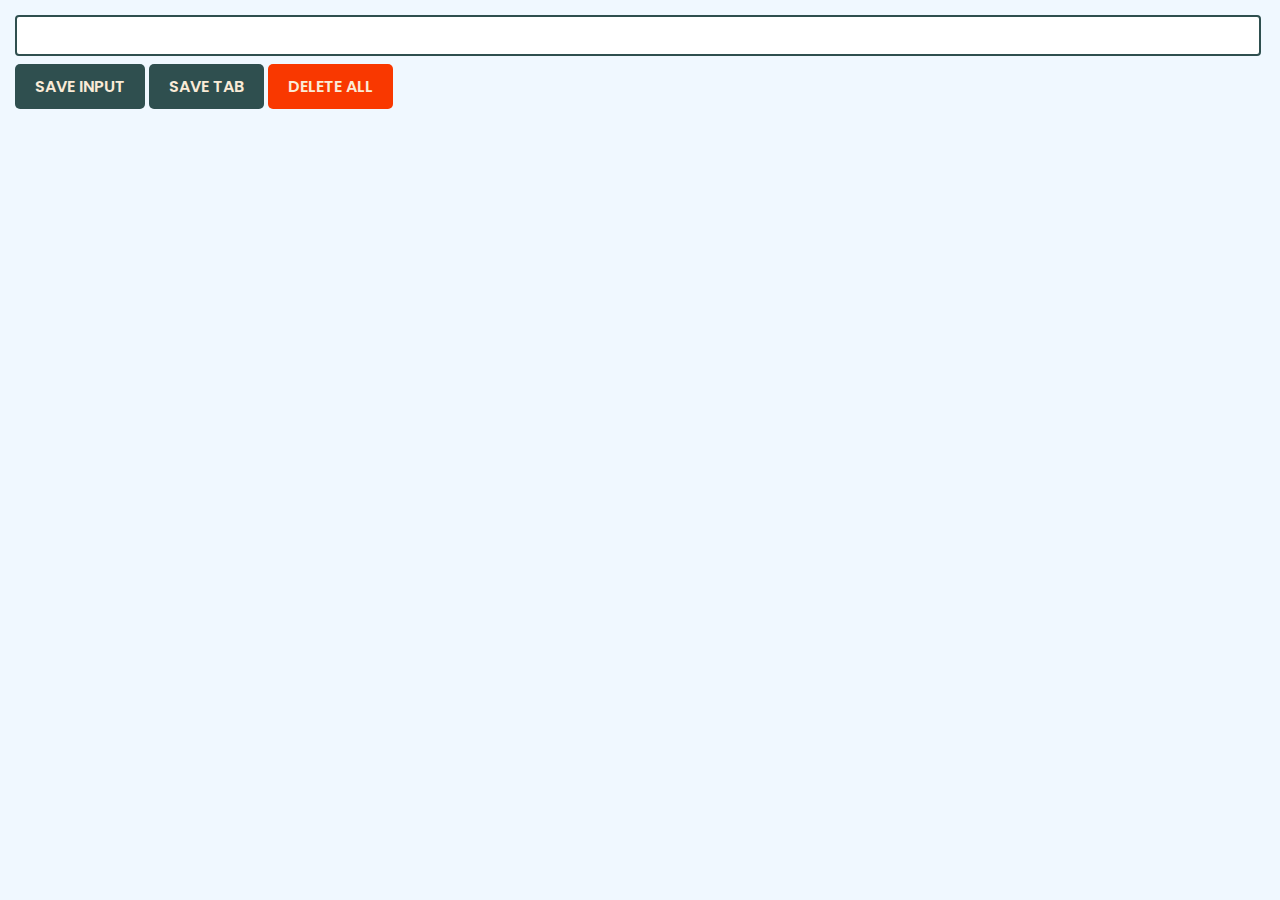
<file: Extension for Chrome/index.html>
<!DOCTYPE html>
<html>
    <head>
        <link rel="stylesheet" href="style.css">
        <link rel="preconnect" href="https://fonts.googleapis.com">
        <link rel="preconnect" href="https://fonts.gstatic.com" crossorigin>
        <link href="https://fonts.googleapis.com/css2?family=Happy+Monkey&family=Poppins:wght@500;600;700&family=Roboto+Slab:wght@600&display=swap" rel="stylesheet">
    </head>
    <body>
        <input type="text" id="input">
        <button id="save">SAVE INPUT</button>
        <button id="savetab">SAVE TAB</button>
        <button id="deleteall">DELETE ALL</button>
        <ul id="ul"></ul>
        <script src="index.js"></script>
    </body>
</html>
</file>
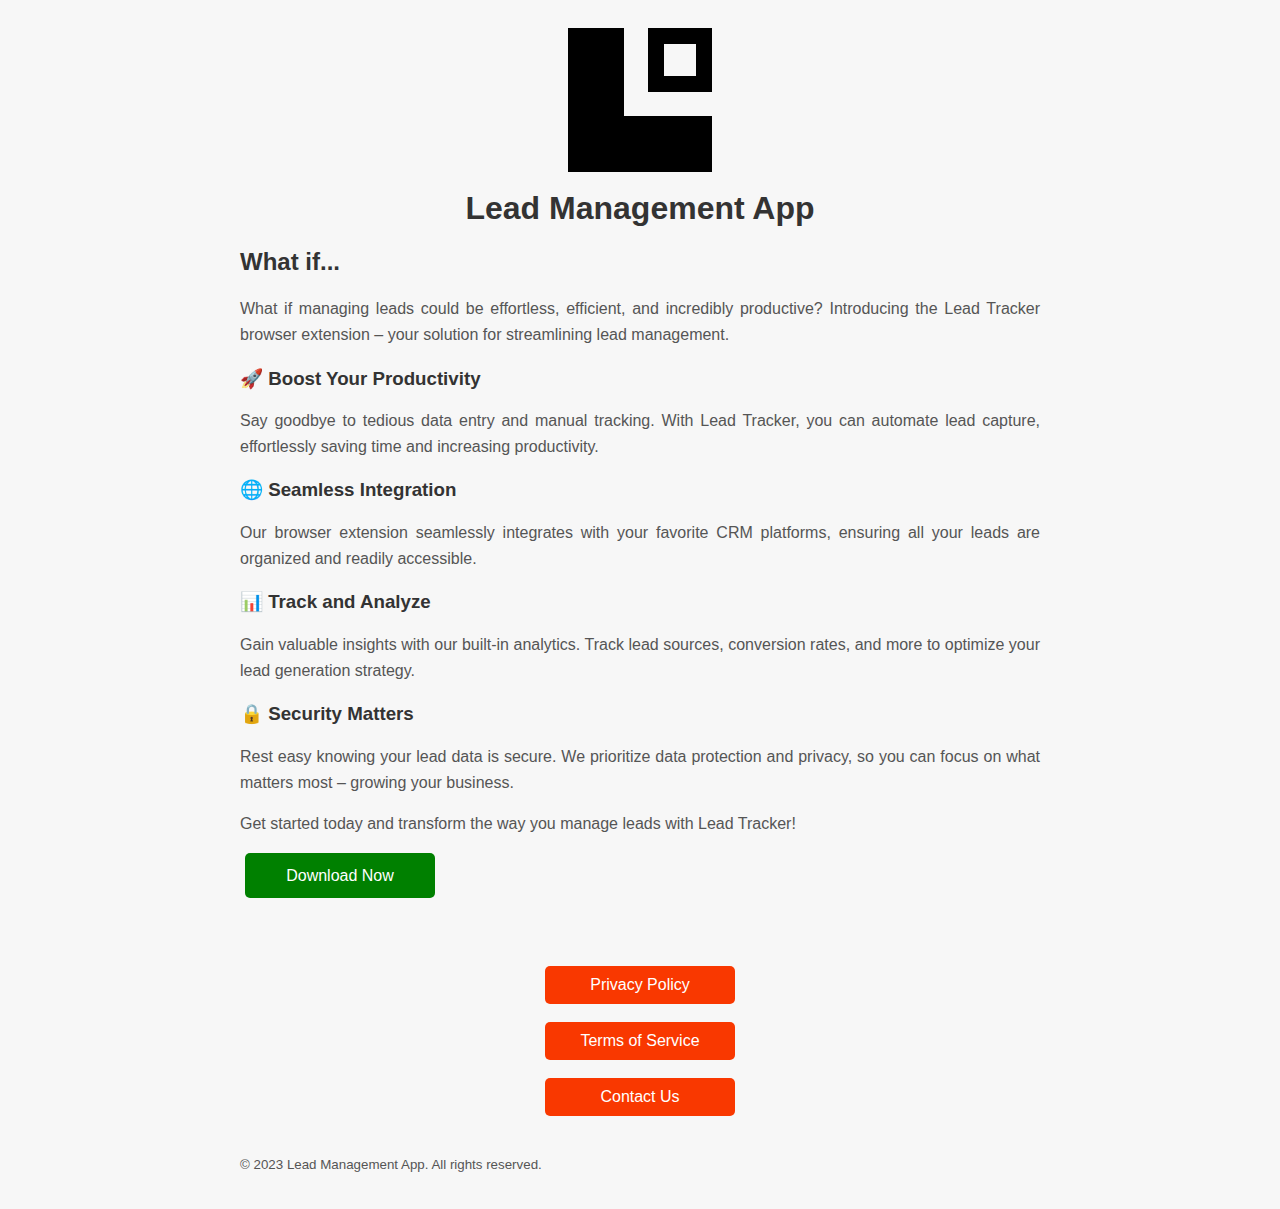
<file: Landing page/index.html>
<!DOCTYPE html>
<html lang="en">
    <head>
        <meta charset="UTF-8">
        <meta name="viewport" content="width=device-width, initial-scale=1.0">
        <title>Lead Management Application</title>
        <link rel="stylesheet" href="style.css">
        <!-- Your additional meta tags, favicon, or other linked resources -->
    </head>
    <body>
        <div>
            <img src="icon.svg" width="20%">
            <h1>Lead Management App</h1>
            <h2>What if...</h2>
            <p>What if managing leads could be effortless, efficient, and incredibly productive? Introducing the Lead Tracker browser extension – your solution for streamlining lead management.</p>
            <h3>🚀 Boost Your Productivity</h3>
            <p>Say goodbye to tedious data entry and manual tracking. With Lead Tracker, you can automate lead capture, effortlessly saving time and increasing productivity.</p>
            <h3>🌐 Seamless Integration</h3>
            <p>Our browser extension seamlessly integrates with your favorite CRM platforms, ensuring all your leads are organized and readily accessible.</p>
            <h3>📊 Track and Analyze</h3>
            <p>Gain valuable insights with our built-in analytics. Track lead sources, conversion rates, and more to optimize your lead generation strategy.</p>
            <h3>🔒 Security Matters</h3>
            <p>Rest easy knowing your lead data is secure. We prioritize data protection and privacy, so you can focus on what matters most – growing your business.</p>
            <p>Get started today and transform the way you manage leads with Lead Tracker!</p>
            <p><a href="LeadTracker.zip" id="download" download="true">Download Now</a></p>

            <footer>
                <nav>
                    <ul>
                        <li><a href="privacy.html" target="_blank">Privacy Policy</a></li>
                        <li><a href="terms.html" target="_blank">Terms of Service</a></li>
                        <li><a href="contact.html" target="_blank">Contact Us</a></li>
                    </ul>
                </nav>
                <small>
                    <p>&copy; 2023 Lead Management App. All rights reserved.</p>
                </small>
            </footer>
        </div>
    </body>
</html>
</file>
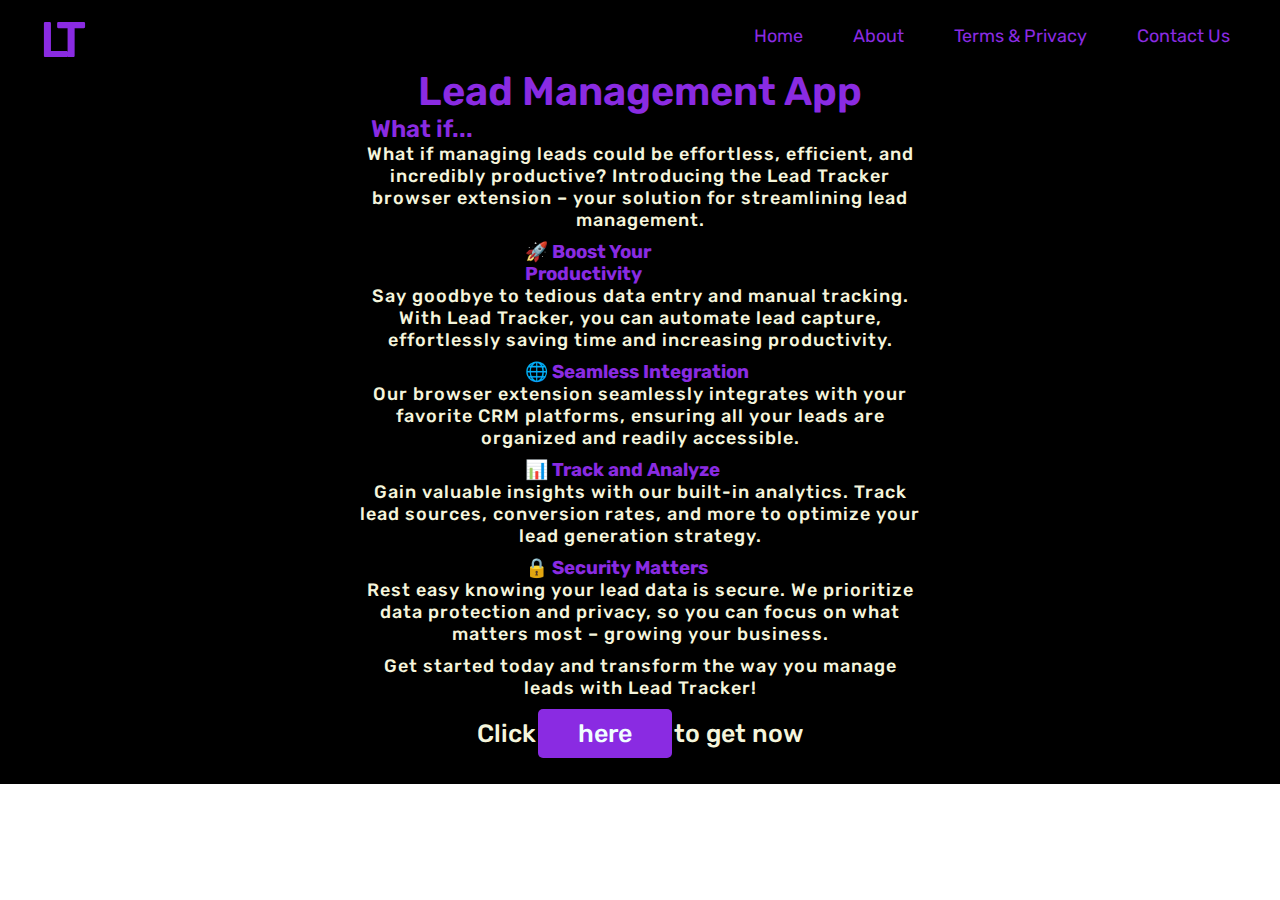
<file: Landing-page/index.html>
<html>
    <head>
        <title>Lead Management</title>
        <meta charset="utf-8">
        <link rel="stylesheet" href="style.css">
        <meta name="viewport" content="width=device-width, initial-scale=1">
        <link rel="preconnect" href="https://fonts.googleapis.com">
        <link rel="preconnect" href="https://fonts.gstatic.com" crossorigin>
        <link href="https://fonts.googleapis.com/css2?family=Rubik:wght@400;500;900&display=swap" rel="stylesheet">
    </head>
    <body>
        <div class="header">
            <nav class="navbar">
                <div class="logo">LT</div>
                <a href="#" class="toggle-btn">
                    <span class="bar"></span>
                    <span class="bar"></span>
                    <span class="bar"></span>
                </a>
                <div class="nav-menu">
                    <ul>
                        <li><a href="">Home</a></li>
                        <li><a href="about.html" target="_blank">About</a></li>
                        <li><a href="terms.html" target="_blank">Terms & Privacy</a></li>
                        <li><a href="conctact.html" target="_blank">Contact Us</a></li>
                    </ul>
                </div>
            </nav>
            <div class="main-section">
                <div class="container">
                    <h1>Lead Management App</h1>
                    <h2>What if...</h2>
                    <p>What if managing leads could be effortless, efficient, and incredibly productive? Introducing the Lead Tracker browser extension – your solution for streamlining lead management.</p>
                    <h3>🚀 Boost Your Productivity</h3>
                    <p>Say goodbye to tedious data entry and manual tracking. With Lead Tracker, you can automate lead capture, effortlessly saving time and increasing productivity.</p>
                    <h3>🌐 Seamless Integration</h3>
                    <p>Our browser extension seamlessly integrates with your favorite CRM platforms, ensuring all your leads are organized and readily accessible.</p>
                    <h3>📊 Track and Analyze</h3>
                    <p>Gain valuable insights with our built-in analytics. Track lead sources, conversion rates, and more to optimize your lead generation strategy.</p>
                    <h3>🔒 Security Matters</h3>
                    <p>Rest easy knowing your lead data is secure. We prioritize data protection and privacy, so you can focus on what matters most – growing your business.</p>
                    <p>Get started today and transform the way you manage leads with Lead Tracker!</p>
                </div>
                <div class="the-two">
                    <p>Click<a href="terms.html" target="_blank">here</a>to get now</p> 
                </div>  
                </div>
            </div>
        </div>
    </body>
</html>
</file>
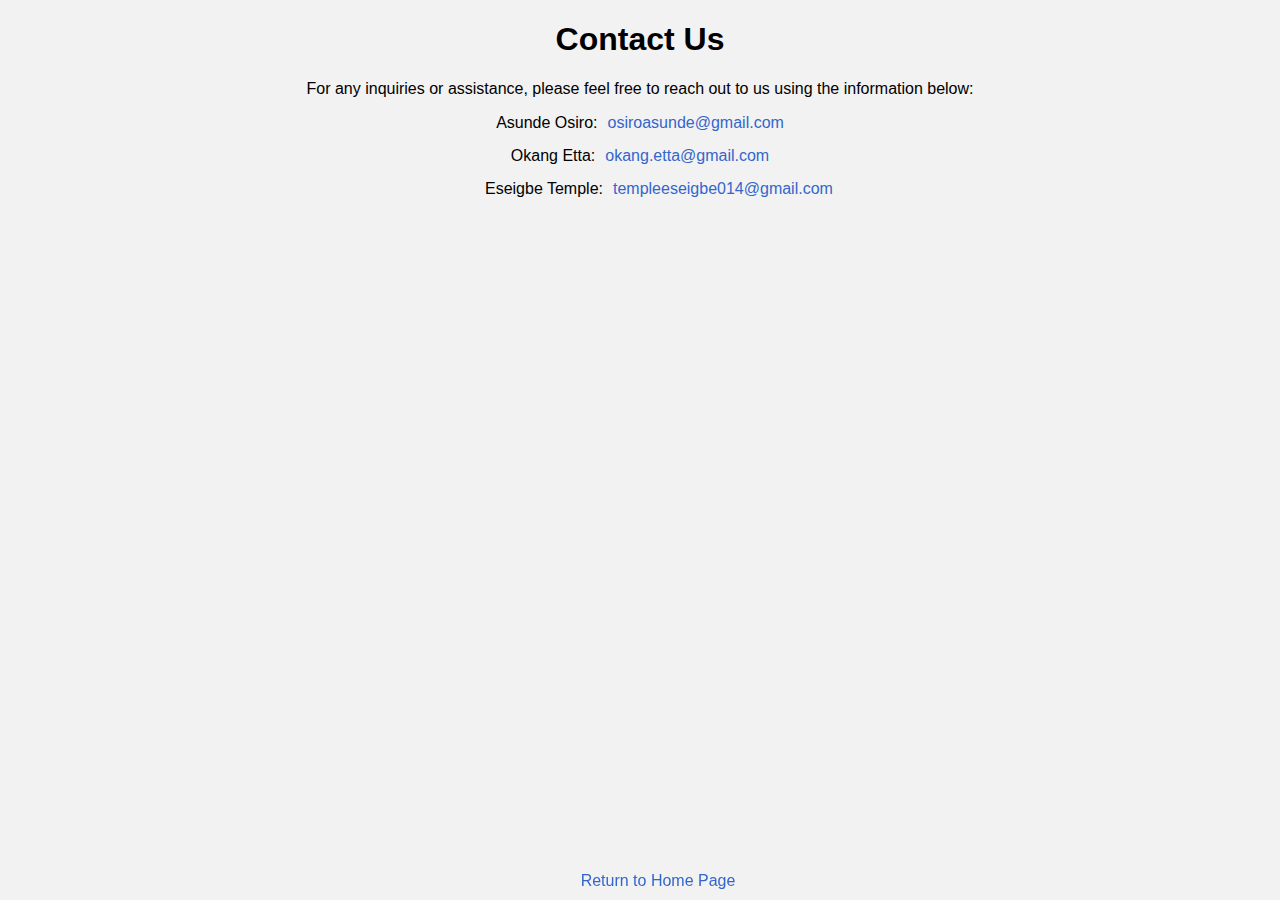
<file: Landing page/contact.html>
<!DOCTYPE html>
<html>
<head>
    <title>Contact Us</title>
    <link rel="stylesheet" type="text/css" href="contact.css">
</head>
<body>
    <h1>Contact Us</h1>
    <p>For any inquiries or assistance, please feel free to reach out to us using the information below:</p>

    <ul>
        <li>Asunde Osiro: <a href="mailto:temple@gmail.com">osiroasunde@gmail.com</a></li>
        <li>Okang Etta: <a href="mailto:Okang@gmail.com">okang.etta@gmail.com</a></li>
        <li class="li-a">Eseigbe Temple: <a href="mailto:osiro@gmail.com">templeeseigbe014@gmail.com</a></li>
    </ul>
    <a href="index.html" class="return-home">Return to Home Page</a>

    <!-- Other content or form elements can be added accordingly -->
    
</body>
</html>
</file>
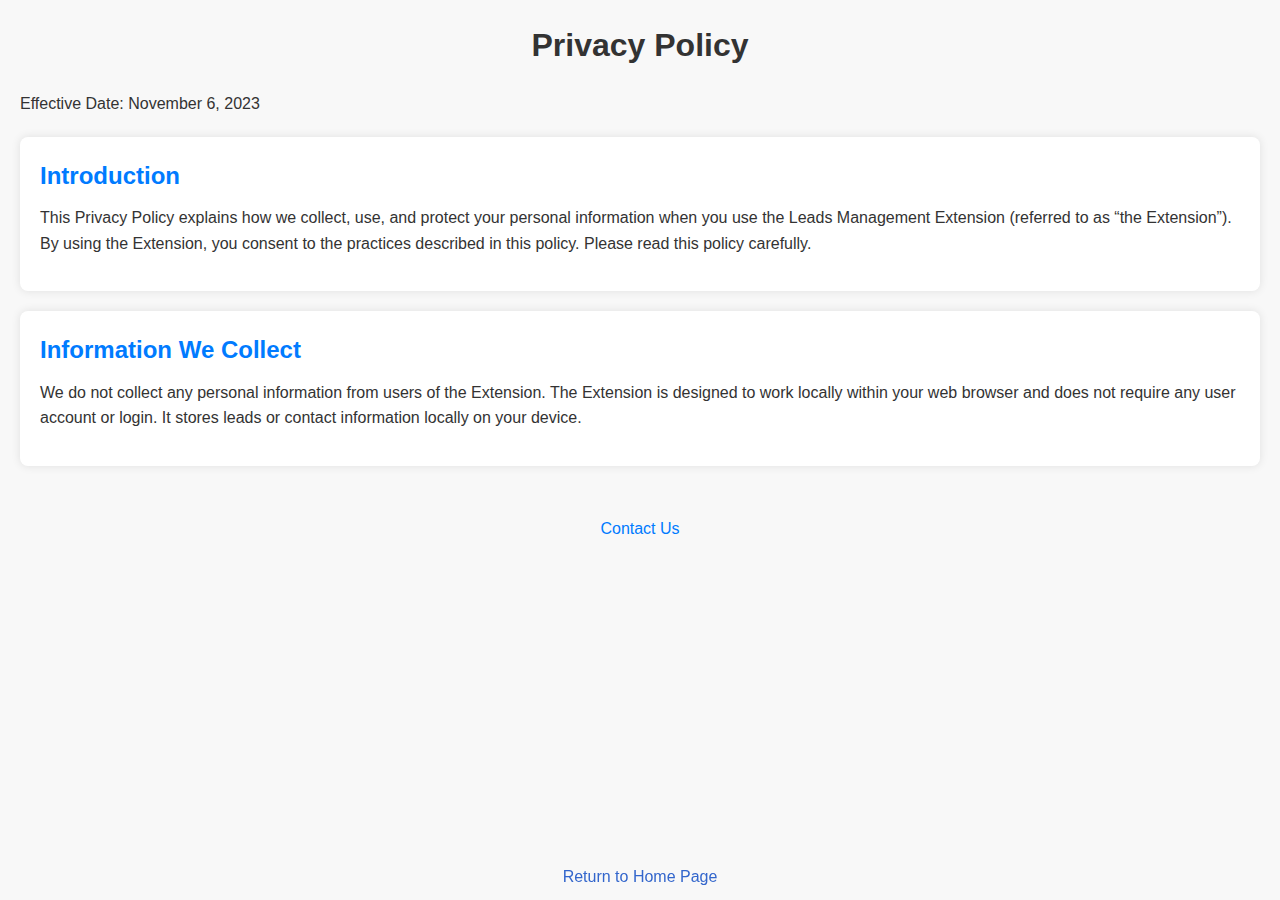
<file: Landing page/privacy.html>
<!DOCTYPE html>
<html>
<head>
    <title>Privacy Policy</title>
    <link rel="stylesheet" type="text/css" href="privacy.css">
</head>
<body>
    <h1>Privacy Policy</h1>
    <p>Effective Date: November 6, 2023</p>

    <div>
        <h2>Introduction</h2>
        <p>
            This Privacy Policy explains how we collect, use, and protect your personal information when you use the Leads Management Extension (referred to as “the Extension”). By using the Extension, you consent to the practices described in this policy. Please read this policy carefully.
        </p>
    </div>

    <div>
        <h2>Information We Collect</h2>
        <p>
            We do not collect any personal information from users of the Extension. The Extension is designed to work locally within your web browser and does not require any user account or login. It stores leads or contact information locally on your device.
        </p>
    </div>

    <!-- ... Rest of your Privacy Policy content within appropriate HTML elements -->
    
    <footer>
        <a href="contact.html" target="_blank">Contact Us</a>
    </footer>
    <a href="index.html" class="return-home">Return to Home Page</a>

</body>
</html>
</file>
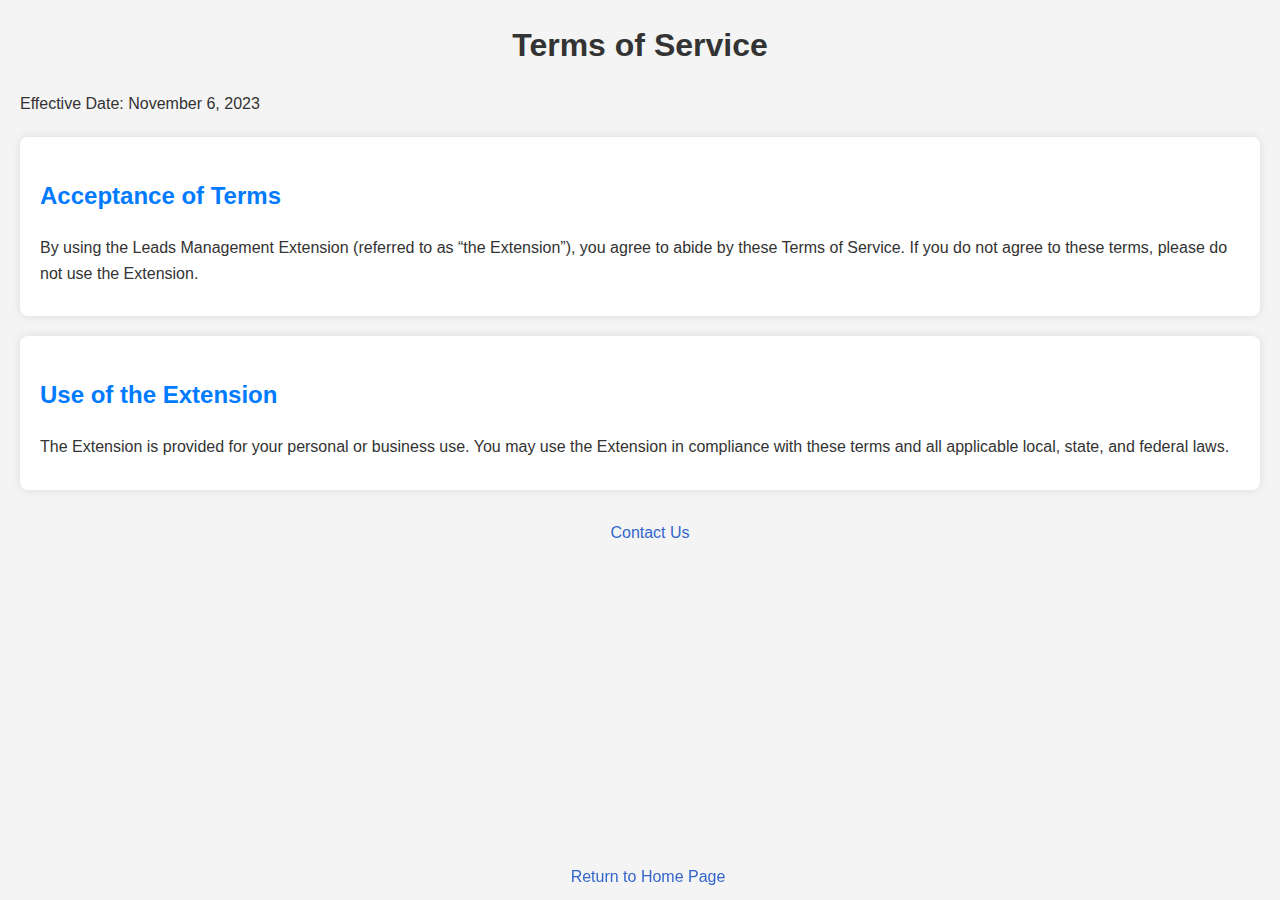
<file: Landing page/terms.html>
<!DOCTYPE html>
<html>
<head>
    <title>Terms of Service</title>
    <link rel="stylesheet" type="text/css" href="terms.css">
</head>
<body>
    <h1>Terms of Service</h1>
    <p class="p1">Effective Date: November 6, 2023</p>

    <div>
        <h2>Acceptance of Terms</h2>
        <p>
            By using the Leads Management Extension (referred to as “the Extension”), you agree to abide by these Terms of Service. If you do not agree to these terms, please do not use the Extension.
        </p>
    </div>

    <div>
        <h2>Use of the Extension</h2>
        <p>
            The Extension is provided for your personal or business use. You may use the Extension in compliance with these terms and all applicable local, state, and federal laws.
        </p>
    </div>

    <!-- Other sections of your Terms of Service in appropriate paragraph elements -->
    
    <a href="contact.html" target="_blank">Contact Us</a>
    <footer>
        <a href="index.html" class="return-home">Return to Home Page</a>
    </footer>

</body>
</html>
</file>
<file: Extension for Chrome/style.css>
body {
    margin: 15px;
    background-color: aliceblue;
    min-width: 500px;
}


input {
    width: 99%;
    height: 35px;
    font-size: 16px;
    border: 2px solid darkslategray;
    border-radius: 4px;
}


button {
    margin-top: 8px;
    font-family: "Poppins", sans-serif;
    font-weight: 600;
    font-size: 16px;
    background: #f93800;
    color: antiquewhite;
    padding: 10px 20px;
    border: none;
    border-radius: 5px;
    
}

ul {
    list-style: none;
    padding: 0;
}

#save {
    background-color: darkslategray;
}

#savetab {
    background-color: darkslategray;
}

.deletebtn {
    font-size: 12px;
    padding: 0 3px;
    margin-left: 5px;

}
</file>
<file: Landing page/style.css>
body {
    font-family: Arial, sans-serif;
    margin: 0;
    padding: 0;
    background-color: #f7f7f7;
}

div {
    max-width: 800px;
    margin: 0 auto;
    padding: 20px;
}

img {
    display: block;
    margin: 0 auto;
}

h1 {
    text-align: center;
    margin-top: 10px;
    color: #333;
}

h2 {
    
    margin-top: 20px;
    color: #333;
}

p {
    text-align: justify;
    line-height: 1.6;
    margin-top: 10px;
    color: #555;
}

h3 {
    margin-top: 20px;
    color: #333;
}

a {
    display: block;
    text-align: center;
    margin-top: 20px;
    text-decoration: none;
    background-color: #f93800;
    color: #fff;
    padding: 10px 20px;
    border-radius: 5px;
    width: 150px;
    margin: 0 auto;
}


#download {
    background: green;
    margin-left: 5px;
}

a:hover {
    background-color: #d73400;

}

footer {
    margin-top: 50px;
    text-align: center;
}

nav ul {
    list-style: none;
    padding: 0;
}

nav ul li {
    display: inline;
    margin: 0 10px;
}

small {
    display: block;
    margin-top: 20px;
    text-align: center;
    color: #888;
}
</file>
<file: Landing-page/style.css>
* {
    margin: 0px;
    padding: 0px;
    box-sizing: border-box;
    font-family: 'Rubik', sans-serif;
}


.header {
    min-height: 100vh;
    background-color: white;
    background-repeat: no-repeat;
    background-size: cover;
    background-position: center center;
    background-attachment: fixed;
    
    
}

.navbar {
    display: flex;
    flex-direction: row;
    justify-content: space-between;
    background-color: black;
    margin-bottom: 0;
    
}

.logo {
    font-size: 50px;
    letter-spacing: -7px;
    font-family: 'Rubik', sans-serif;;
    font-weight: 500;
    margin-left: 40px;
    margin-top: 10px;
    color: blueviolet;

}

.nav-menu > ul {
    display: flex;
    flex-direction: row;
    list-style: none;
    margin-right: 50px;
    margin-top: 25px;
    
}

.nav-menu > ul > li {
    margin-left: 30px;
    font-family: 'Rubik', sans-serif;
    font-size: 18px;  
    white-space: nowrap;
    color: blueviolet;
}

.nav-menu > ul > li > a:hover{
    background-color: brown;
    padding: 4px;
    border-radius: 5px;
} 


.nav-menu > ul > li > a {
    margin-left: 20px;
    text-decoration: none;
    color: blueviolet;
}

.main-section {
    text-align: center;
    margin-top: 0;
    background-color: black;
    padding-top: 3%;
}

.container {
    text-align: start;
    
}

.container > h1 {
    text-align: center;
    font-family: 'Rubik', sans-serif;
    font-size: 40px;
    font-weight: 600;
    margin-top: -40px;
    color: blueviolet;
}

.container > h2{
    font-family: 'Rubik', sans-serif;
    font-weight: 600;
    margin-left: 29%;
    margin-right: 29%;
    color:  blueviolet;
}

.container > p{
    
    font-size: 18px;
    font-weight: 500;
    text-align: center;
    margin-left: 28%;
    margin-right: 28%;
    margin-bottom: 10px;
    letter-spacing: 1px;
    color: beige;
}

.container > h3{
    margin-right: 41%;
    margin-left: 41%;
   color: blueviolet;
    
}

.main-section > .the-two > p {
    margin-top: 10px;
    font-family: 'Rubik', sans-serif;
    font-size: 25px;
    font-weight: 500;
    color: beige;
    padding-bottom: 2%;

}

.main-section > .the-two > p > a {
    cursor: pointer;
    display: inline-block;
    text-decoration: none;
    background-color: blueviolet;
    color: azure;
    font-family: 'Rubik', sans-serif;
    font-size: 25px;
    padding: 10px 40px;
    margin-left: 2px;
    margin-right: 2px;
    border-radius: 5px;
    transition: 0.3s; /* for the hover*/

}

.main-section > .the-two > p > a:hover{
    background-color: rgb(75, 189, 75);
}
</file>
<file: Landing page/contact.css>
body {
    text-align: center;
    background-color: #f2f2f2; /* Change the background color as desired */
    font-family: Arial, sans-serif; /* Change the font family as needed */
}

ul {
    list-style: none;
    padding: 0;
}

li {
    display: flex;
    align-items: center;
    justify-content: center;
    margin-bottom: 15px;
}

li a {
    margin-left: 10px;
    text-decoration: none; /* Remove underline from email links */
    color: #3366cc; /* Change the color of the email links */
    font-size: 16px; /* Adjust font size as desired */
}

.li-a{
    
    padding-left: 3%;
}
/* Your existing CSS */

.return-home {
    display: block;
    text-decoration: none;
    color: #3366cc; /* Change color as desired */
    margin-top: 20px; /* Adjust the margin as needed */
    font-size: 16px; /* Adjust font size as needed */
    text-align: center;
    padding: 10px;
    position: fixed;
    bottom: 0;
    width: 100%;
}
</file>
<file: Landing page/terms.css>
body {
    font-family: Arial, sans-serif;
    margin: 0;
    padding: 0;
    background-color: #f4f4f4;
    color: #333;
    line-height: 1.6;
}

h1 {
    text-align: center;
    margin: 20px 0;
}

h2 {
    color: #007bff;
}

p {
    margin: 10px 0;
}

.p1 {
    margin-left: 20px;
}

div {
    padding: 20px;
    background-color: #fff;
    border-radius: 8px;
    margin: 20px 20px;
    box-shadow: 0 0 10px rgba(0, 0, 0, 0.1);
}

footer {
    text-align: center;
    padding: 10px;
    position: fixed;
    bottom: 0;
    width: 100%;
}

footer a {
    color: #333;
    text-decoration: none;
}

.return-home {
    display: block;
    text-decoration: none;
    color: #3366cc; /* Change color as desired */
    margin-top: 20px; /* Adjust the margin as needed */
    font-size: 16px; /* Adjust font size as needed */
    text-align: center;
    padding: 10px;
    position: fixed;
    bottom: 0;
    width: 100%;
    margin-left: -12px;
    
}

/* Style for the Contact Us link */
body a {
    display: block;
    text-decoration: none;
    color: #3366cc; /* Change color as desired */
    margin-top: 20px; /* Adjust the margin as needed */
    font-size: 16px; /* Adjust font size as needed */
    text-align: center;
    padding: 10px;
    width: 100%;
}
</file>
<file: Landing page/privacy.css>
/* Reset default margin and padding */
body, h1, h2, p {
    margin: 0;
    padding: 0;
}

/* Set background color and text color */
body {
    font-family: Arial, sans-serif;
    background-color: #f8f8f8;
    color: #333;
    margin: 20px;
    line-height: 1.6;
}

/* Style the header */
h1 {
    text-align: center;
    margin: 20px 0;
}

/* Style the main content sections */
div {
    margin: 20px 0;
    padding: 20px;
    background-color: #fff;
    border-radius: 8px;
    box-shadow: 0 0 10px rgba(0, 0, 0, 0.1);
}

/* Style heading tags */
h2 {
    margin-bottom: 10px;
    color: #007bff;
}

/* Style paragraph text */
p {
    margin-bottom: 15px;
}

/* Style the footer */
footer {
    text-align: center;
    margin-top: 50px;
}

/* Style links */
a {
    color: #007bff;
    text-decoration: none;
}

a:hover {
    text-decoration: underline;
}

.return-home {
    display: block;
    text-decoration: none;
    color: #3366cc; /* Change color as desired */
    margin-top: 20px; /* Adjust the margin as needed */
    font-size: 16px; /* Adjust font size as needed */
    text-align: center;
    padding: 10px;
    position: fixed;
    bottom: 0;
    width: 100%;
    margin-left: -30px;
   
}
</file>
